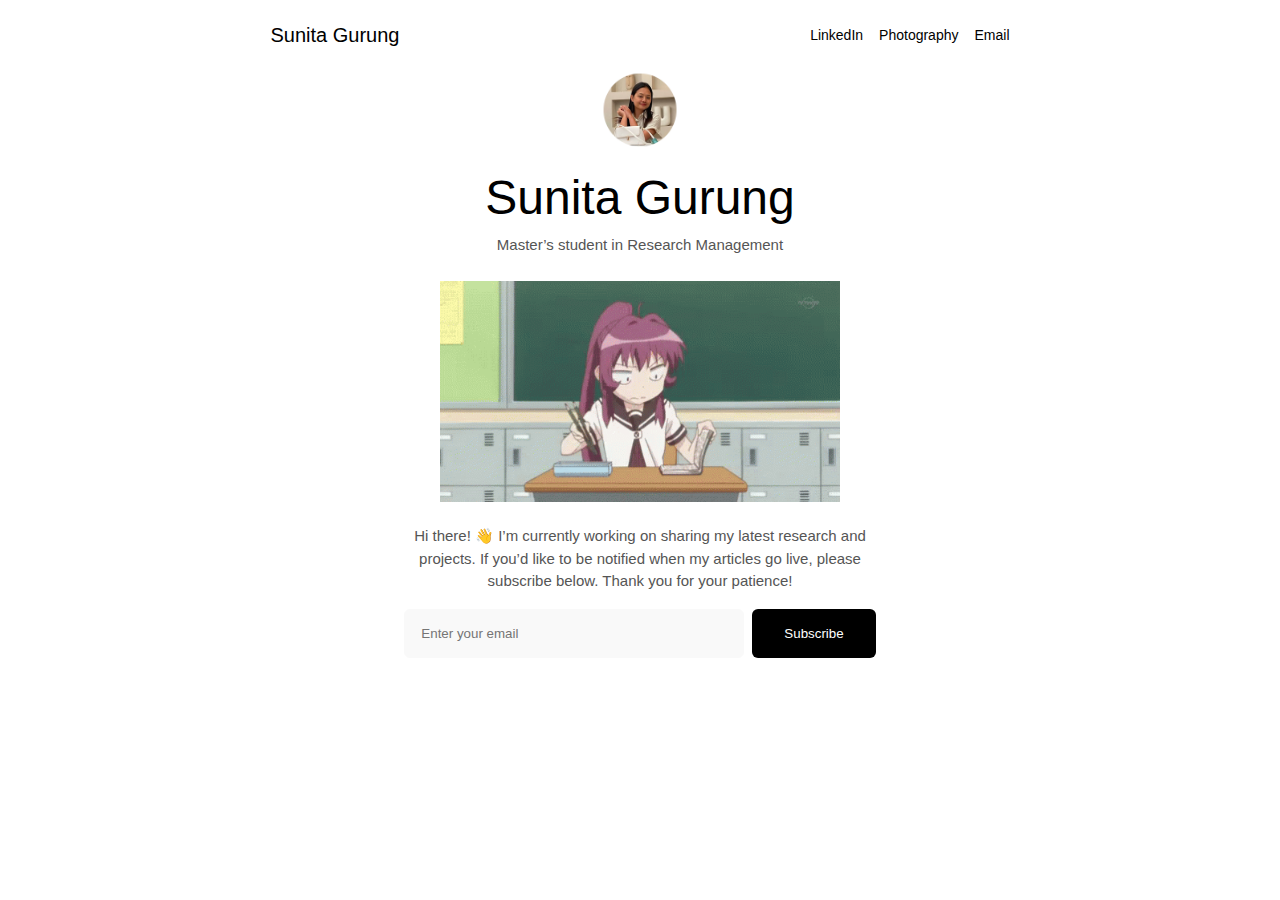
<file: index.html>
<!DOCTYPE html>
<html lang="en">
<head>
    <meta charset="UTF-8">
    <meta name="viewport" content="width=device-width, initial-scale=1.0">
    <title>My Portfolio</title>
    <link rel="stylesheet" href="styles.css">
    <link rel="icon" href="favicon.png" type="image/png">
</head>
<body>
    <header>
        <div class="logo">
            <h2>Sunita Gurung</h2>
        </div>
        <nav>
            <ul>
                <li><a target="_blank" href="https://www.linkedin.com/in/sunita-gurung-82a744238/">LinkedIn</a></li>
                <li><a target="_blank" href="https://vsco.co/sunitaagurung/gallery">Photography</a></li>
                <li><a href="mailto:sunitagurunghello@gmail.com">Email</a></li>
            </ul>
        </nav>
    </header>

    <section class="profile">
        <img class="profile-pic" src="images/sunita.png" alt="Portrait of Sunita Gurung">
        <div class="about">
            <h1>Sunita Gurung</h1>
            <p>Master’s student in Research Management</p>
        </div>
    </section>

  

    <section class="blogs">
        <!--
        <p class="blog-start">Articles</p>
        
        <div class="divider"></div>
    -->
        <section class="coming-soon">
            <img class="working" src="images/working.gif" alt="Work in progress" class="placeholder-gif">
            <p class="blog-start">Hi there! 👋 I’m currently working on sharing my latest research and projects. 
    If you’d like to be notified when my articles go live, please subscribe below. Thank you for your patience!</p>
    </section>
    </section>

      <section class="subscribe">
        <form name="subscribe" method="POST" data-netlify="true" action="/thank-you.html">
            <input type="hidden" name="form-name" value="subscribe">
            <input class="form" type="email" name="email" placeholder="Enter your email" required>
            <button type="submit">Subscribe</button>
        </form> 
    </section>

        <!--
        <div class="blog-posts">
            <article class="post1">
                <div class="post">
                    <a href="pdfs/article1.pdf" target="_blank" class="article">
                    <h2>Impact of Remote Work on Employee Productivity in Small Businesses</h2>
                    <p>This study explored how remote work affects productivity in small businesses. Using surveys and interviews, key factors influencing efficiency and employee satisfaction were identified, providing actionable insights for improving work-from-home practices.</p>
                    </a>
                </div>
                <img src="images/blog1.png" alt="Blog Post 1 Image">
                
            </article>
            <div class="divider"></div>
            <article class="post1">
                <div class="post">
                     <a href="pdfs/article2.pdf" target="_blank" class="article">
                    <h2>Trends in Online Learning Adoption Among College Students</h2>
                    <p>This study investigated how college students engage with online learning platforms. Surveys and focus groups were used to identify usage patterns, preferences, and challenges, providing insights for improving digital education strategies.</p>
                </a>
                </div>
                <img src="images/blog2.png" alt="Blog Post 2 Image">
            </article>
        </div>
        -->
    </section>
</body>
</html>
</file>
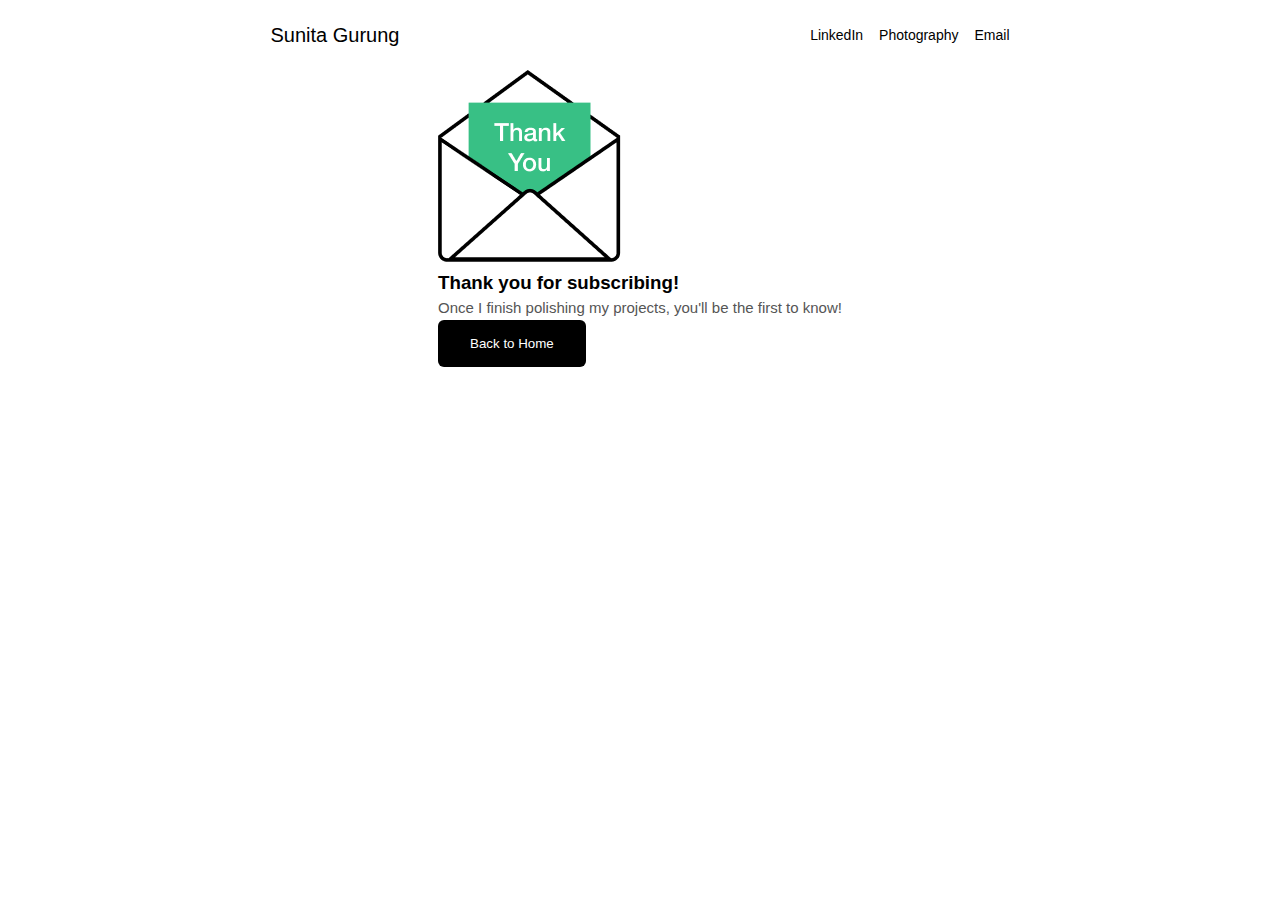
<file: thank-you.html>
<!DOCTYPE html>
<html lang="en">
<head>
    <meta charset="UTF-8">
    <meta name="viewport" content="width=device-width, initial-scale=1.0">
    <title>Document</title>
    <link rel="stylesheet" href="styles.css">
</head>
<body>
      <header>
        <div class="logo">
                 <a href="index.html">
            <h2>Sunita Gurung</h2>
        </a>
        </div>
        <nav>
            <ul>
                <li><a target="_blank" href="https://www.linkedin.com/in/sunita-gurung-82a744238/">LinkedIn</a></li>
                <li><a target="_blank" href="https://vsco.co/sunitaagurung/gallery">Photography</a></li>
                <li><a href="mailto:sunitagurunghello@gmail.com">Email</a></li>
            </ul>
        </nav>
    </header>

    <section class="message">
        <img class="thank-you-img" src="images/thank-you.png" alt="Thank you">
        <h3 class="thank-you-message">Thank you for subscribing!</h3>
        <p>Once I finish polishing my projects, you'll be the first to know!</p>
        <button class="back-button" onclick="window.location.href='index.html'">Back to Home</button>
    </section>
    
</body>
</html>
</file>
<file: styles.css>
* {
    margin: 0;
    padding: 0;
    box-sizing: border-box;
    margin-left: auto;
    margin-right: auto;
    text-decoration: none;
    list-style: none;
    font-family: 'Helvetica Neue', Helvetica, Arial, sans-serif; /* Modern and clean font */
}

h1{
    font-size: 48px;
    font-weight: 500;
}

h2{
    color: black;
    font-size: 20px;
    font-weight: 400;
}

a {
    color: initial; /* resets to browser default */
    font-size: 14px;
    font-weight: 400;
}
a:hover{
    color: rgb(96, 96, 96);
}

p{
    font-size: 15px;  /* Base font size */
    color: #555555;
}

button{
    background-color: black;
    padding: 16px 32px;
    border: none;
    color: white;
    cursor: pointer;
    border-radius: 6px;
    transition: background-color 0.3s;
}
button:hover{
    background-color: #333333; /* Darker on hover */
}

.divider{
    height: 1px;
    background-color: #E3E3E3;  /* Light grey divider */
}

body {
    line-height: 1.5;  /* Improved readability */
    background-color: #ffffff;  /* White background for a clean look */
    max-width: 769px;  /* Limit maximum width for better readability */
    display: flex; /* Center content horizontally */
    flex-direction: column;/* Stack children vertically */
    padding-right: 15px;
    padding-left: 15px;

}

header {
    width: 100%; /* Full width header */
    padding: 20px 0; /* Vertical padding */
    background-color: #ffffff; /* Light grey background */
    display: flex;
    justify-content: space-between;
    align-items: center;
}

.logo{
    flex: 1;
    font-size: 20px;
}

ul{
    display: flex;    /* Use flexbox for horizontal layout */
    gap: 16px;    /* Space between list items */
}

.profile{
    display: flex;
    flex-direction: column;
    align-items: center;
    gap: 12px; /* Space between profile picture and name */
}

.profile-pic{
    width: 80px;
    height: 80px;
    border-radius: 50%; /* Circular profile image */
}

.about{
    display: flex;
    flex-direction: column;
    align-items: center;
}
form{
    display: flex;
    width: 100%;
    max-width: 600px;
    gap: 8px;
}

.form{
    flex: 1 1 auto;
    min-width: 340px; 
    padding: 16px;
    background-color: #F9F9F9;
    border: 1px solid #F9F9F9;
    border-radius: 6px;
    
}

.form:focus{
    outline: none;
    border: 1px solid black;
}

.subscribe{
    margin-top: 0px;
    margin-bottom: 60px;
}


.blogs{
    width: 100%;
}




.post1{
    display: flex;
    align-items: flex-start;
    justify-content: space-between;
    gap: 40px;
    width: 100%;
    padding: 48px 0;
}


.post1 .post{
    flex: 1;
}

.post1 .post h2{
    color: black;
    margin-bottom: 8px;
}

.post1 img{
    max-width: 35%;
    height: auto;
}
.blog-start{
    margin-bottom: 16px;
    max-width: 500px;
}

.article:hover h2{
    text-decoration: underline;
}

.coming-soon{
    text-align: center;
}

.working{
    width: 400px;
    height: auto;
    margin-bottom: 16px;
    margin-top: 24px;
}


@media(max-width: 800px){
    body{
        padding-right: 15px;
        padding-left: 15px;
    }
    .post1{
        flex-direction: column;
        align-items: flex-start; 
    }
    .post1 img{
        width: 100%;
        max-width: 100%;
        height: auto;
        order: -1; /* Move image to top */
    }
    .post1 .post{
        width: 100%;
    }
    .form{
        min-width: 320px; 
    }
}
</file>
